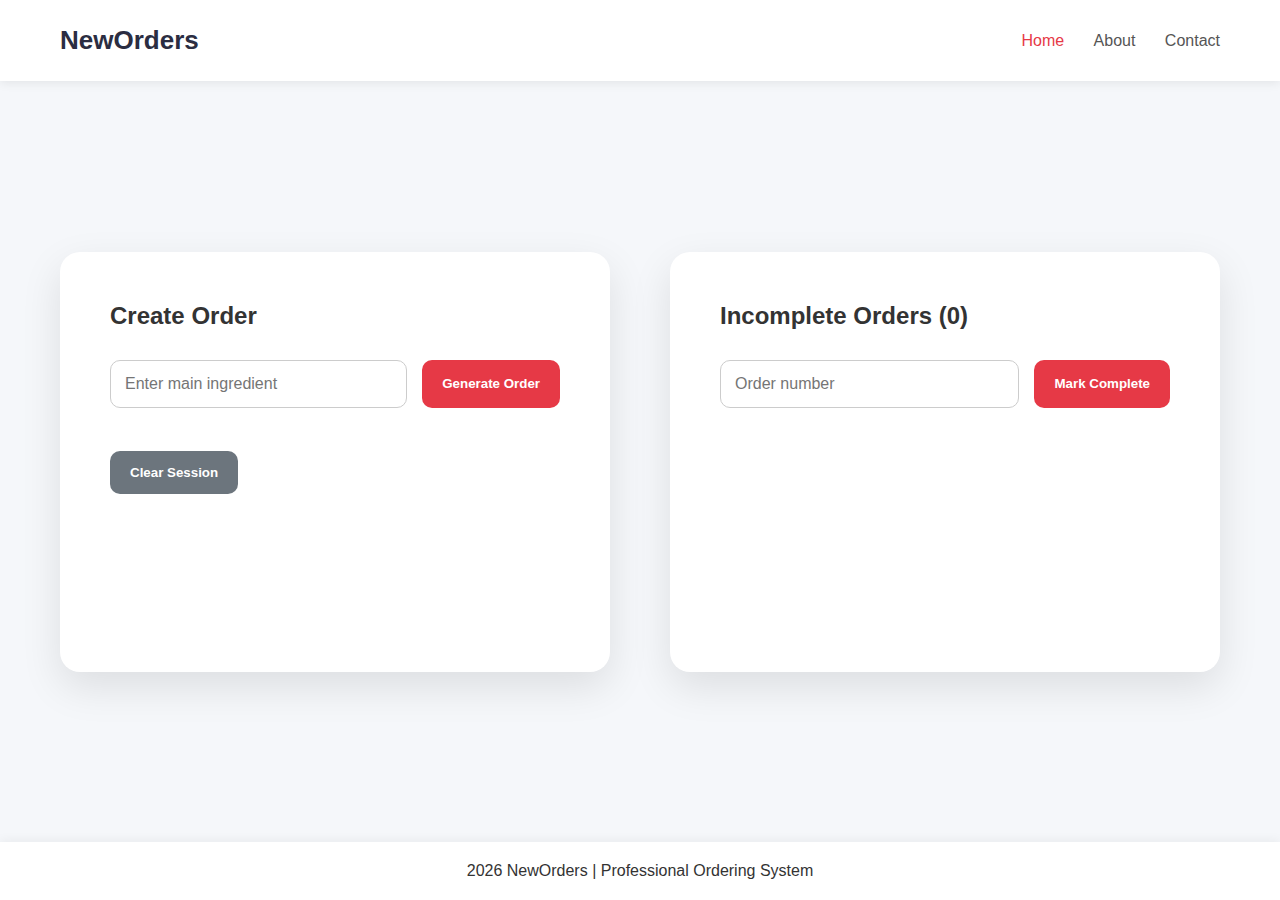
<file: HTML/index.html>
<!DOCTYPE html>
<html lang="en">
<head>
    <meta charset="UTF-8">
    <title>NewOrders Dashboard</title>
    <link rel="stylesheet" href="../CSS/index.css">
</head>
<body>
<!--NavBar-->
<header class="navbar">
    <h1 class="logo">NewOrders</h1>
    <nav>
        <a href="index.html" class="active">Home</a>
        <a href="about.html">About</a>
        <a href="contact.html">Contact</a>
    </nav>
</header>

<main class="dashboard">
<!--Input ingredient block-->
    <section class="card">
        <h2>Create Order</h2>

        <div class="form-group">
            <input type="text" id="ingredient" placeholder="Enter main ingredient">
            <button id="generateBtn">Generate Order</button>
        </div>

        <p id="message"></p>
        <br>
        <button class="danger-btn" id="clearBtn">Clear Session</button>
    </section>

<!--Recipe block-->
    <section class="card">
        <h2>Incomplete Orders (<span id="orderCount">0</span>)</h2>

        <div class="form-group">
            <input type="number" id="orderNumber" placeholder="Order number">
            <button id="completeBtn">Mark Complete</button>
        </div>

        <ul id="orderList"></ul>
    </section>

</main>

<footer>
    <p>2026 NewOrders | Professional Ordering System</p>
</footer>

<script src="../JS/index.js"></script>
</body>
</html>
</file>
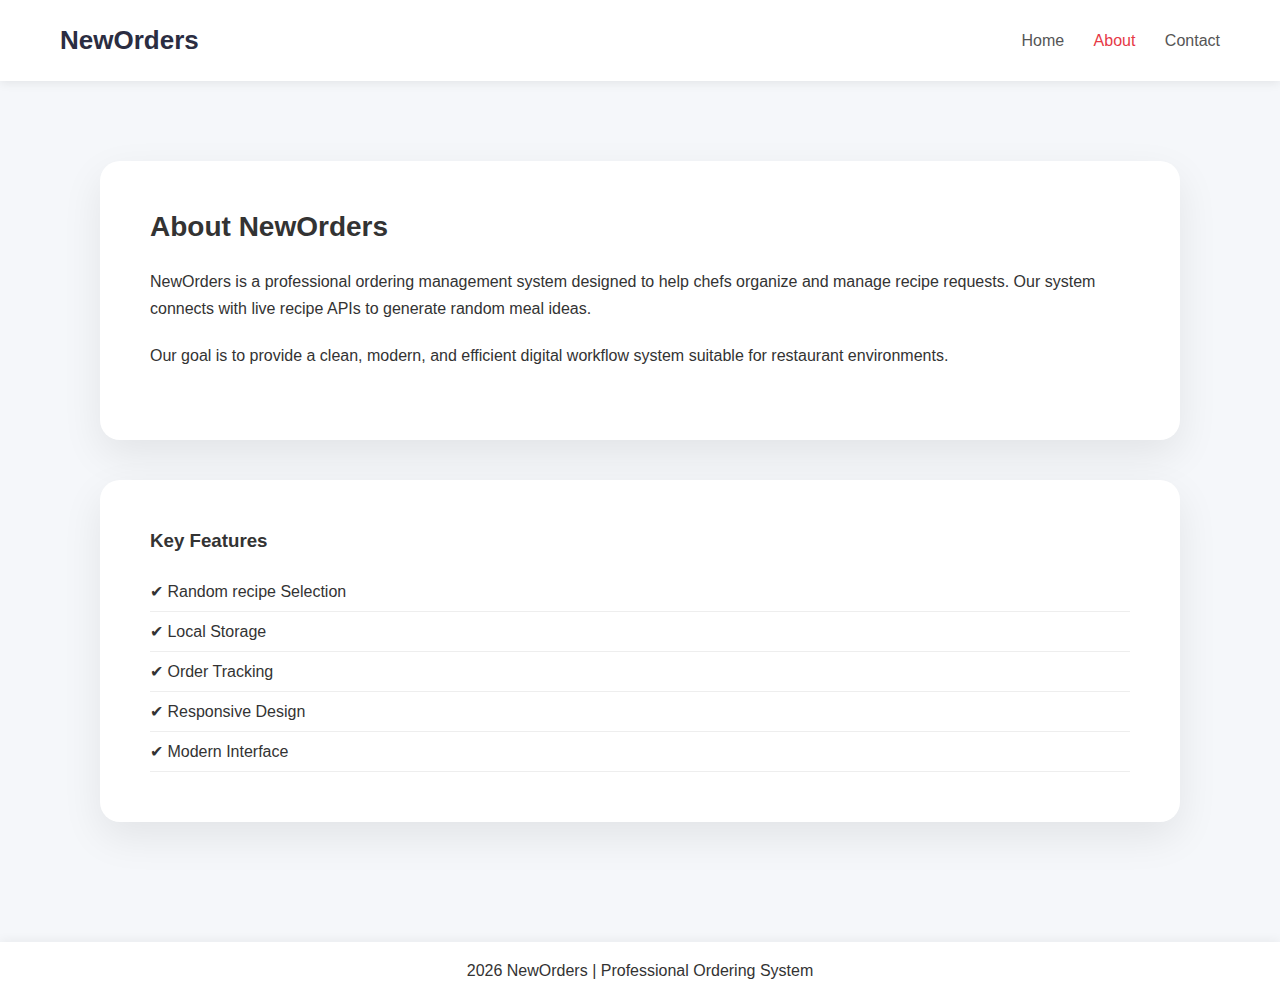
<file: HTML/about.html>
<!DOCTYPE html>
<html lang="en">
<head>
    <meta charset="UTF-8">
    <title>About | NewOrders</title>
    <link rel="stylesheet" href="../CSS/about.css">
</head>
<body>
<!--NavBar-->
<header class="navbar">
    <h1 class="logo">NewOrders</h1>
    <nav>
        <a href="index.html">Home</a>
        <a href="about.html" class="active">About</a>
        <a href="contact.html">Contact</a>
    </nav>
</header>

<main class="about-container">
<!--About text block-->
    <section class="about-card">
        <h2>About NewOrders</h2>
        <p>
            NewOrders is a professional ordering management system designed
            to help chefs organize and manage recipe requests.
            Our system connects with live recipe APIs to generate random meal ideas.
        </p>

        <p>
            Our goal is to provide a clean, modern, and efficient digital
            workflow system suitable for restaurant environments.
        </p>
    </section>
<!--features block-->
    <section class="features-card">
        <h3>Key Features</h3>
        <ul>
            <li>✔ Random recipe Selection</li>
            <li>✔ Local Storage</li>
            <li>✔ Order Tracking</li>
            <li>✔ Responsive Design</li>
            <li>✔ Modern Interface</li>
        </ul>
    </section>

</main>

<footer>
    <p>2026 NewOrders | Professional Ordering System</p>
</footer>

<script src="../JS/about.js"></script>
</body>
</html>
</file>
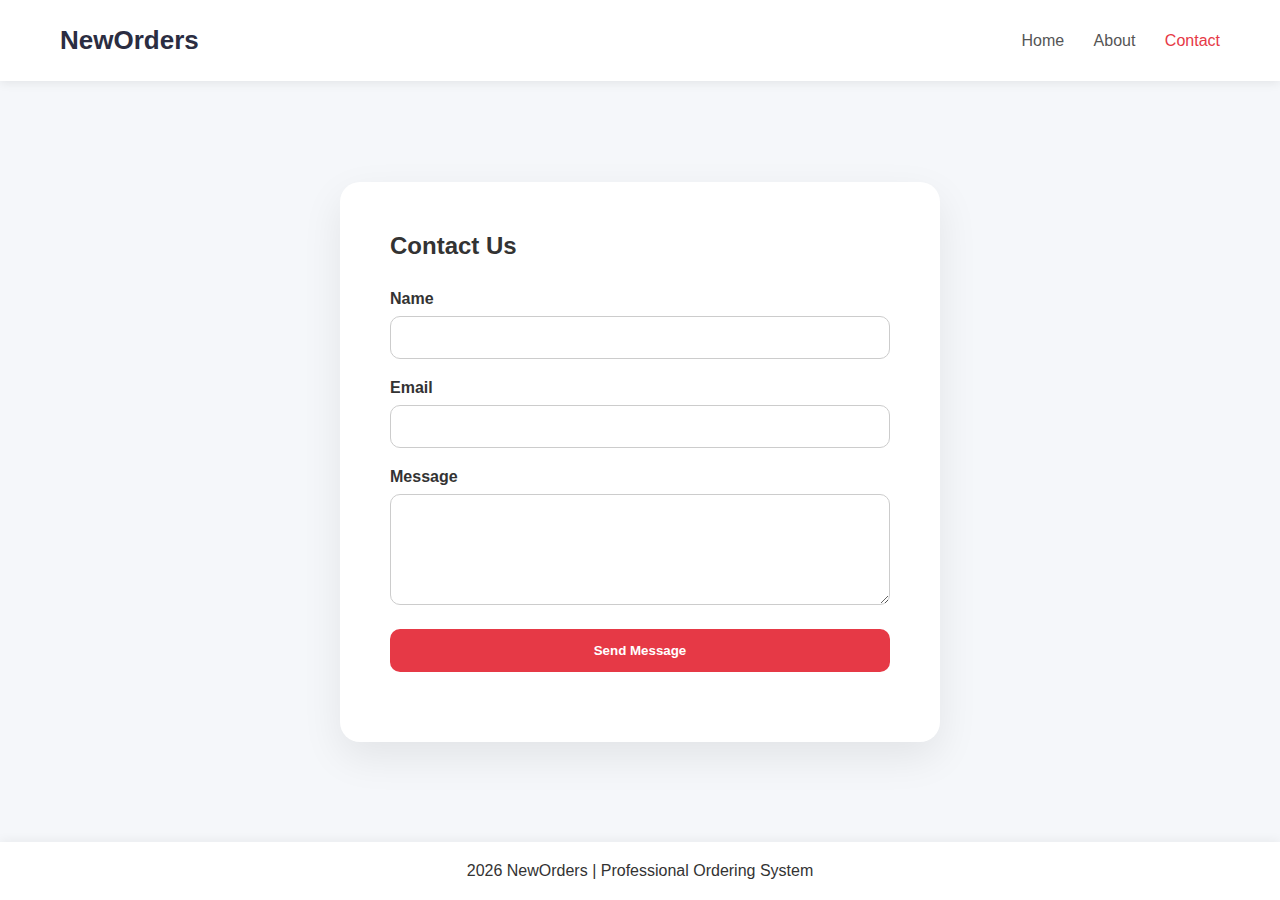
<file: HTML/contact.html>
<!DOCTYPE html>
<html lang="en">
<head>
    <meta charset="UTF-8">
    <title>Contact | NewOrders</title>
    <link rel="stylesheet" href="../CSS/contact.css">
</head>
<body>

<!--Navbar-->
<header class="navbar">
    <h1 class="logo">NewOrders</h1>
    <nav>
        <a href="index.html">Home</a>
        <a href="about.html">About</a>
        <a href="contact.html" class="active">Contact</a>
    </nav>
</header>

<main class="contact-container">
    <!--Contact me block-->
    <section class="contact-card">
        <h2>Contact Us</h2>

        <form id="contactForm">
            <div class="input-group">
                <label>Name</label>
                <input type="text" id="name" required>
            </div>

            <div class="input-group">
                <label>Email</label>
                <input type="email" id="email" required>
            </div>

            <div class="input-group">
                <label>Message</label>
                <textarea id="message" rows="5" required></textarea>
            </div>
            <!--Submit button-->
            <button type="submit">Send Message</button>
        </form>

        <p id="formResponse"></p>
    </section>

</main>

<footer>
    <p>2026 NewOrders | Professional Ordering System</p>
</footer>

<script src="../JS/contact.js"></script>
</body>
</html>
</file>
<file: CSS/index.css>
* {
    margin: 0;
    padding: 0;
    box-sizing: border-box;
    font-family: 'Segoe UI', sans-serif;
}

html, body {
    height: 100%;
}

body {
    display: flex;
    flex-direction: column;
    background: #f5f7fa;
    color: #333;
}

/* Navbar */
.navbar {
    display: flex;
    justify-content: space-between;
    align-items: center;
    padding: 25px 60px;
    background: white;
    box-shadow: 0 2px 10px rgba(0,0,0,0.08);
}

.logo {
    font-size: 26px;
    font-weight: 700;
    color: #2b2d42;
}

nav a {
    text-decoration: none;
    margin-left: 25px;
    color: #555;
    font-weight: 500;
    transition: 0.3s;
}

nav a:hover,
nav .active {
    color: #e63946;
}

/* Main Layout */
.dashboard {
    flex: 1; /* pushes footer down */
    display: flex;
    justify-content: center;
    align-items: center;
    gap: 60px;
    padding: 80px 60px;
}

/* Cards */
.card {
    background: white;
    padding: 50px;
    border-radius: 20px;
    width: 550px;   /* Bigger */
    min-height: 420px;
    box-shadow: 0 15px 40px rgba(0,0,0,0.1);
    transition: 0.3s ease;
}

.card:hover {
    transform: translateY(-6px);
}

.card h2 {
    margin-bottom: 30px;
    font-size: 24px;
}

/* Form */
.form-group {
    display: flex;
    gap: 15px;
    margin-bottom: 25px;
}

input {
    flex: 1;
    padding: 14px;
    border-radius: 10px;
    border: 1px solid #ccc;
    font-size: 16px;
}

button {
    padding: 14px 20px;
    border-radius: 10px;
    border: none;
    cursor: pointer;
    background: #e63946;
    color: white;
    font-weight: 600;
    transition: 0.3s;
}

button:hover {
    background: #c1121f;
}

.danger-btn {
    background: #6c757d;
}

.danger-btn:hover {
    background: #495057;
}

/* Order List */
#orderList {
    list-style: none;
    margin-top: 20px;
}

#orderList li {
    padding: 12px;
    border-bottom: 1px solid #eee;
}

/* Footer */
footer {
    background: white;
    padding: 20px;
    text-align: center;
    box-shadow: 0 -2px 10px rgba(0,0,0,0.05);
}
</file>
<file: CSS/about.css>
* {
    margin: 0;
    padding: 0;
    box-sizing: border-box;
    font-family: 'Segoe UI', sans-serif;
}

html, body {
    height: 100%;
}

body {
    display: flex;
    flex-direction: column;
    background: #f5f7fa;
    color: #333;
}

/* Navbar */
.navbar {
    display: flex;
    justify-content: space-between;
    align-items: center;
    padding: 25px 60px;
    background: white;
    box-shadow: 0 2px 10px rgba(0,0,0,0.08);
}

.logo {
    font-size: 26px;
    font-weight: 700;
    color: #2b2d42;
}

nav a {
    text-decoration: none;
    margin-left: 25px;
    color: #555;
    font-weight: 500;
    transition: 0.3s;
}

nav a:hover,
nav .active {
    color: #e63946;
}

/* Layout */
.about-container {
    flex: 1;
    padding: 80px 100px;
}

.about-card,
.features-card {
    background: white;
    padding: 50px;
    border-radius: 20px;
    box-shadow: 0 15px 40px rgba(0,0,0,0.08);
    margin-bottom: 40px;
}

.about-card h2 {
    margin-bottom: 25px;
    font-size: 28px;
}

.about-card p {
    margin-bottom: 20px;
    line-height: 1.7;
}

.features-card h3 {
    margin-bottom: 20px;
}

.features-card ul {
    list-style: none;
}

.features-card li {
    padding: 10px 0;
    border-bottom: 1px solid #eee;
}

/* Footer */
footer {
    background: white;
    padding: 20px;
    text-align: center;
    box-shadow: 0 -2px 10px rgba(0,0,0,0.05);
}
</file>
<file: CSS/contact.css>
* {
    margin: 0;
    padding: 0;
    box-sizing: border-box;
    font-family: 'Segoe UI', sans-serif;
}

html, body {
    height: 100%;
}

body {
    display: flex;
    flex-direction: column;
    background: #f5f7fa;
    color: #333;
}

/* Navbar */
.navbar {
    display: flex;
    justify-content: space-between;
    align-items: center;
    padding: 25px 60px;
    background: white;
    box-shadow: 0 2px 10px rgba(0,0,0,0.08);
}

.logo {
    font-size: 26px;
    font-weight: 700;
    color: #2b2d42;
}

nav a {
    text-decoration: none;
    margin-left: 25px;
    color: #555;
    font-weight: 500;
}

nav .active,
nav a:hover {
    color: #e63946;
}

/* Layout */
.contact-container {
    flex: 1;
    padding: 80px 100px;
    display: flex;
    justify-content: center;
    align-items: center;
}

.contact-card {
    background: white;
    padding: 50px;
    width: 600px;
    border-radius: 20px;
    box-shadow: 0 15px 40px rgba(0,0,0,0.08);
}

.contact-card h2 {
    margin-bottom: 30px;
}

.input-group {
    margin-bottom: 20px;
}

label {
    display: block;
    margin-bottom: 8px;
    font-weight: 600;
}

input,
textarea {
    width: 100%;
    padding: 12px;
    border-radius: 10px;
    border: 1px solid #ccc;
    font-size: 15px;
}

button {
    width: 100%;
    padding: 14px;
    border-radius: 10px;
    border: none;
    background: #e63946;
    color: white;
    font-weight: 600;
    cursor: pointer;
    transition: 0.3s;
}

button:hover {
    background: #c1121f;
}

#formResponse {
    margin-top: 20px;
    font-weight: 600;
}

/* Footer */
footer {
    background: white;
    padding: 20px;
    text-align: center;
    box-shadow: 0 -2px 10px rgba(0,0,0,0.05);
}
</file>
